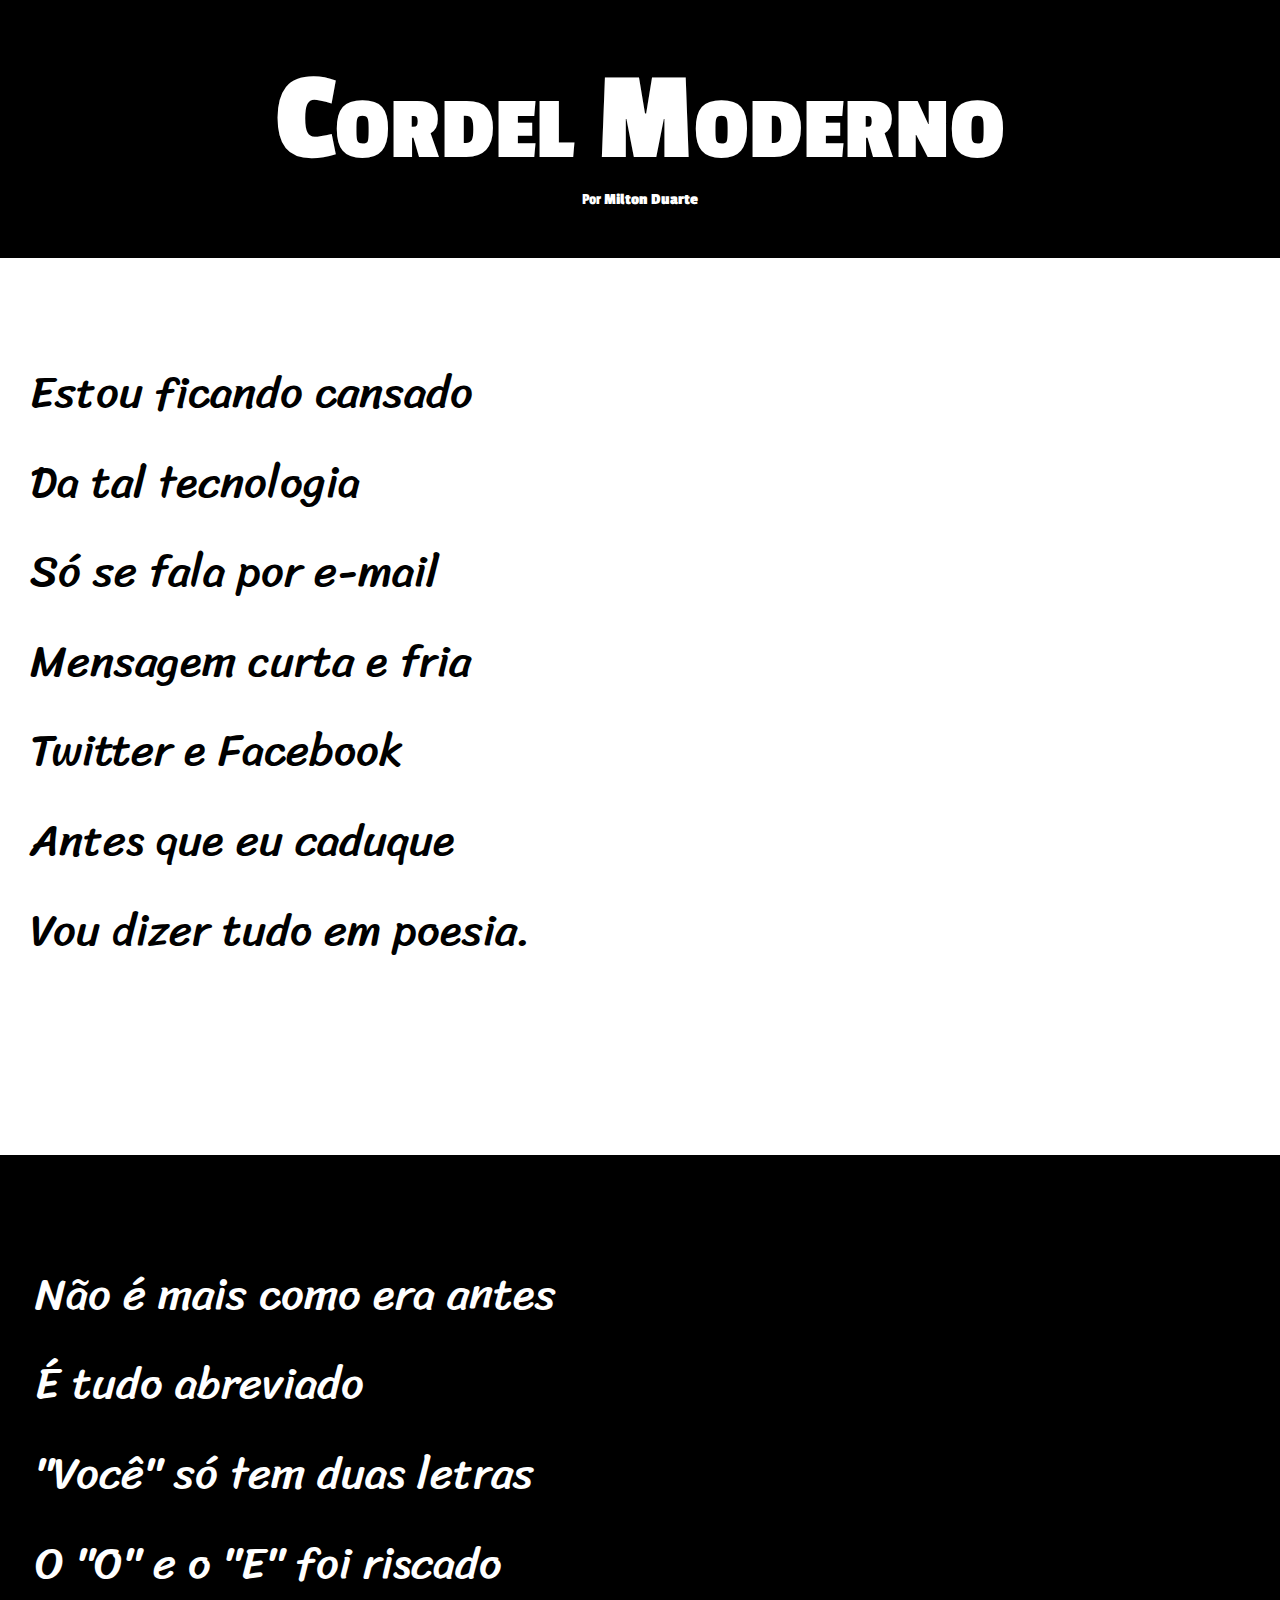
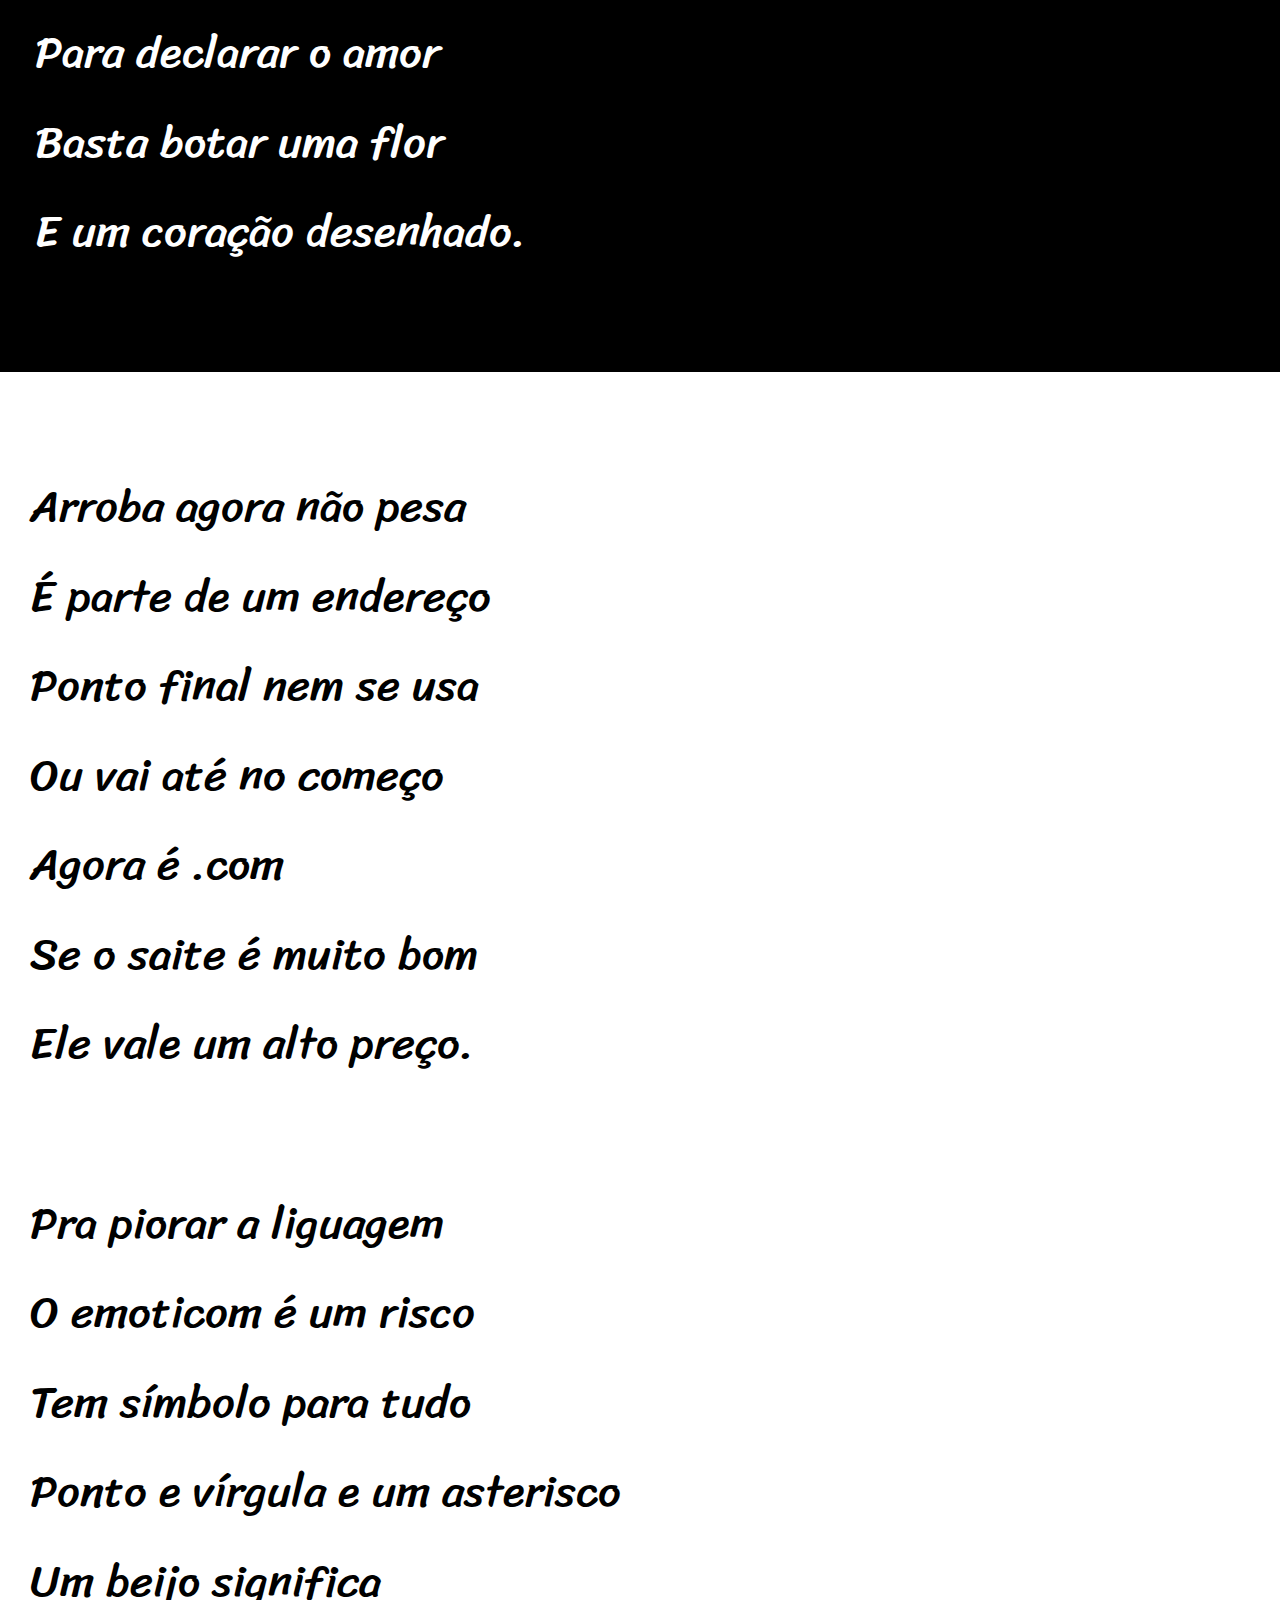
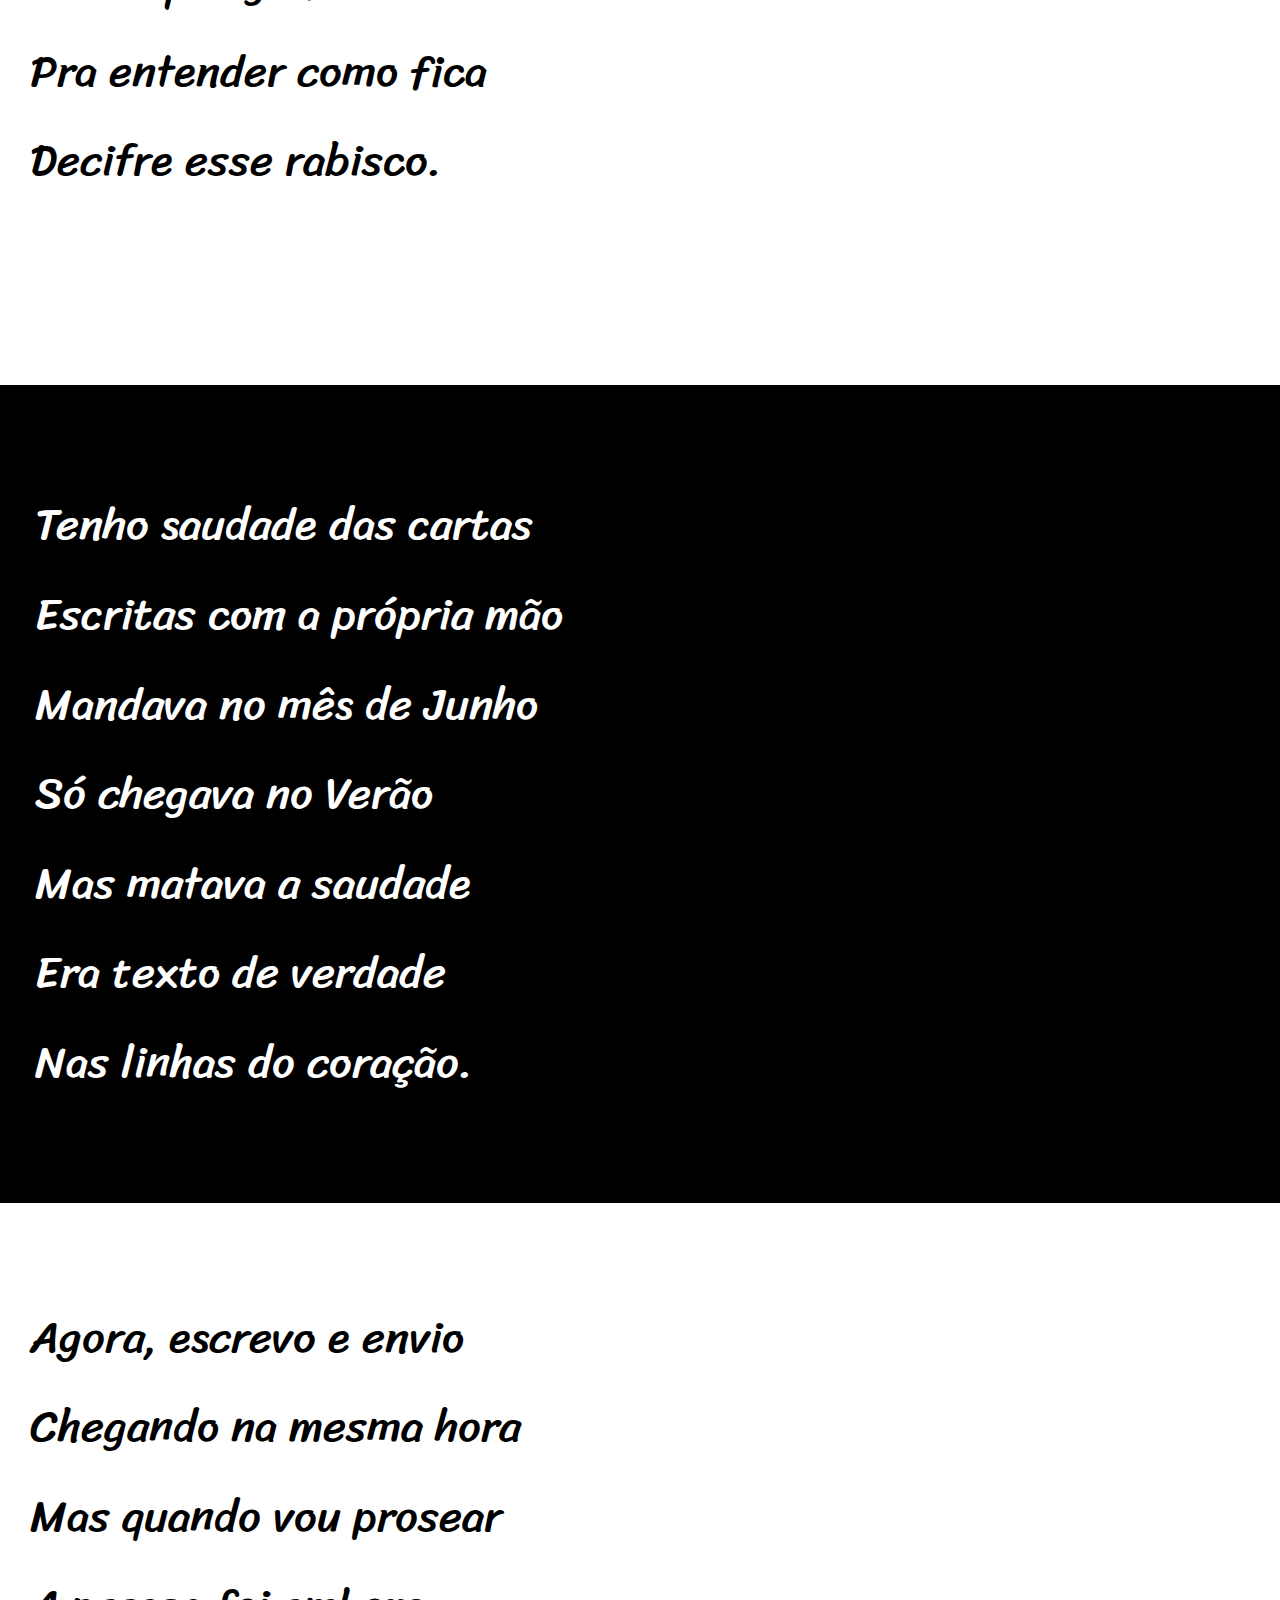
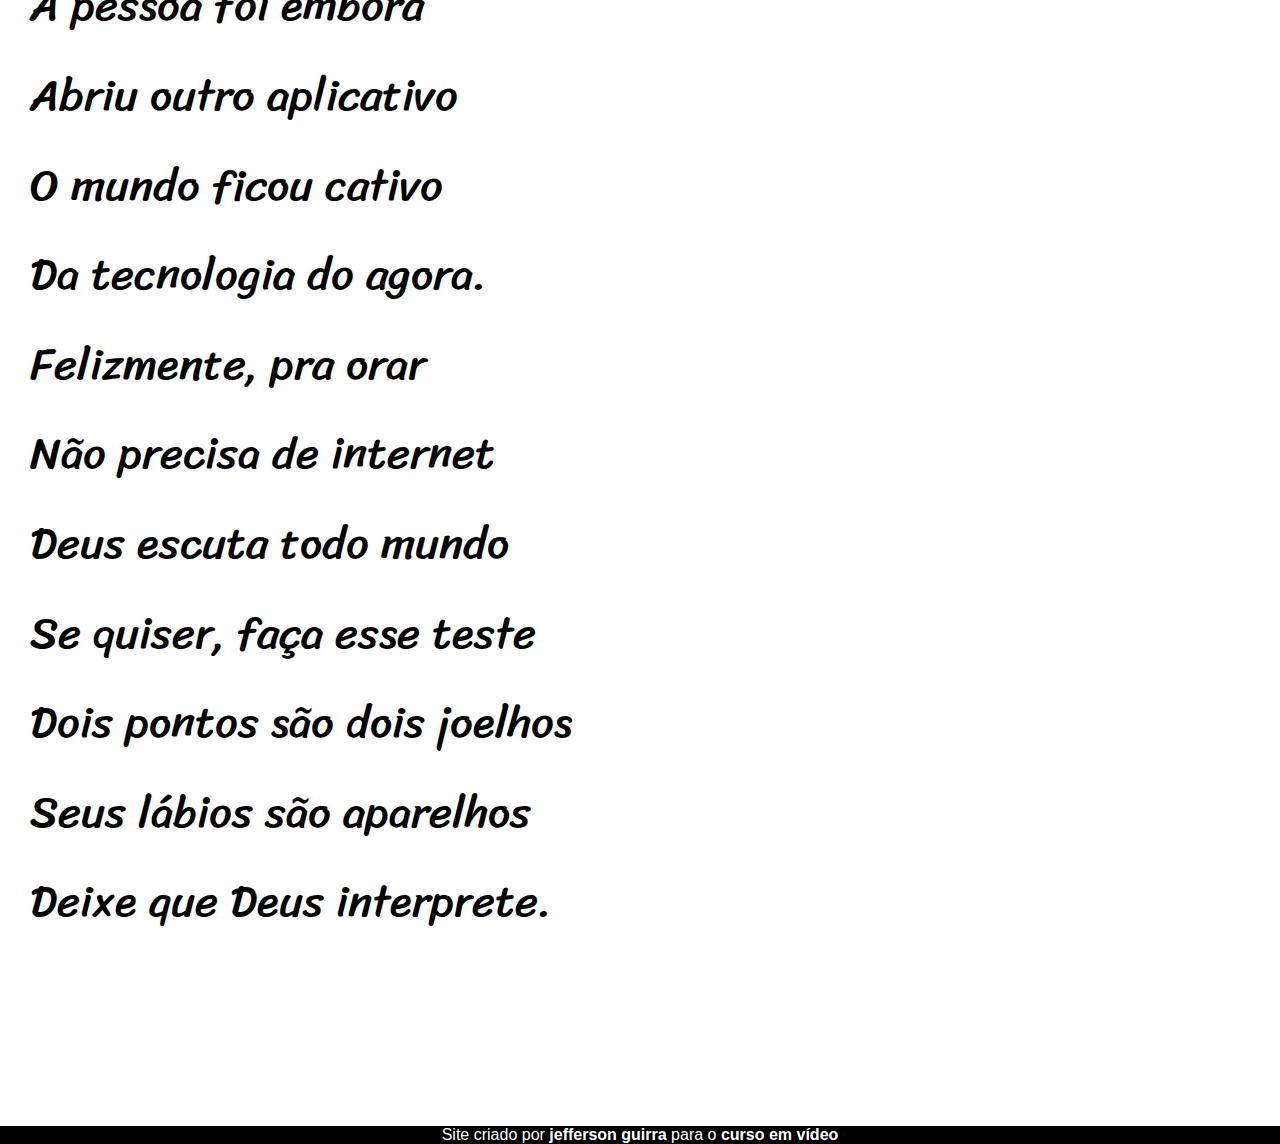
<file: desafio 1/index.html>
<!DOCTYPE html>
<html lang="pt-br">
<head>
    <meta charset="UTF-8">
    <meta http-equiv="X-UA-Compatible" content="IE=edge">
    <meta name="viewport" content="width=device-width, initial-scale=1.0">
    <title>Cordel Moderno</title>
    <link rel="stylesheet" href="estilo/style.css">
</head>
<body>
    <header>
        <h1>Cordel Moderno</h1>
        <p>Por <a href="https://www.recantodasletras.com.br/poesias/3186743" target="_blank">Milton Duarte</a></p>
    </header>


 

    <section class="normal">
        <p>
            Estou ficando cansado <br>
            Da tal tecnologia <br>
            Só se fala por e-mail <br>
            Mensagem curta e fria <br>
            Twitter e Facebook <br>
            Antes que eu caduque <br>
            Vou dizer tudo em poesia. <br>
        </p>
    </section>


    <section class="imagem" id="img01">
        <p>
            Não é mais como era antes <br>
            É tudo abreviado <br>
            "Você" só tem duas letras <br>
            O "O" e o "E" foi riscado <br>
            Para declarar o amor <br>
            Basta botar uma flor <br>
            E um coração desenhado. <br>
        </p>
    </section>
    

    

    <section class="normal">
        <p>
            Arroba agora não pesa<br>
            É parte de um endereço<br>
            Ponto final nem se usa<br>
            Ou vai até no começo<br>
            Agora é .com<br>
            Se o saite é muito bom<br>
            Ele vale um alto preço.<br>
        </p>
        <P>
            Pra piorar a liguagem<br>
            O emoticom é um risco<br>
            Tem símbolo para tudo<br>
            Ponto e vírgula e um asterisco<br>
            Um beijo significa<br>
            Pra entender como fica<br>                
            Decifre esse rabisco.<br>
        </P>
        
    </section>


    <section class="imagem" id="img02">
        <p>
            Tenho saudade das cartas<br>
            Escritas com a própria mão<br>
            Mandava no mês de Junho<br>
            Só chegava no Verão<br>
            Mas matava a saudade<br>
            Era texto de verdade<br>
            Nas linhas do coração.<br>
        </p>
    </section>


    <section class="normal">
        <p>
            Agora, escrevo e envio<br>
            Chegando na mesma hora<br>
            Mas quando vou prosear<br>
            A pessoa foi embora<br>
            Abriu outro aplicativo<br>
            O mundo ficou cativo<br>
            Da tecnologia do agora.<br>
            Felizmente, pra orar<br>
            Não precisa de internet<br>
            Deus escuta todo mundo<br>
            Se quiser, faça esse teste<br>
            Dois pontos são dois joelhos<br>
            Seus lábios são aparelhos<br>
            Deixe que Deus interprete.<br>
        </p>
    </section>
    <footer>
        <p>Site criado por <a href="https://github.com/Jefferson-Guirra" target="_blank">jefferson guirra</a> para o <a href="https://www.cursoemvideo.com" target="_blank">curso em vídeo</a></p>
    </footer>
</body>
</html>
</file>
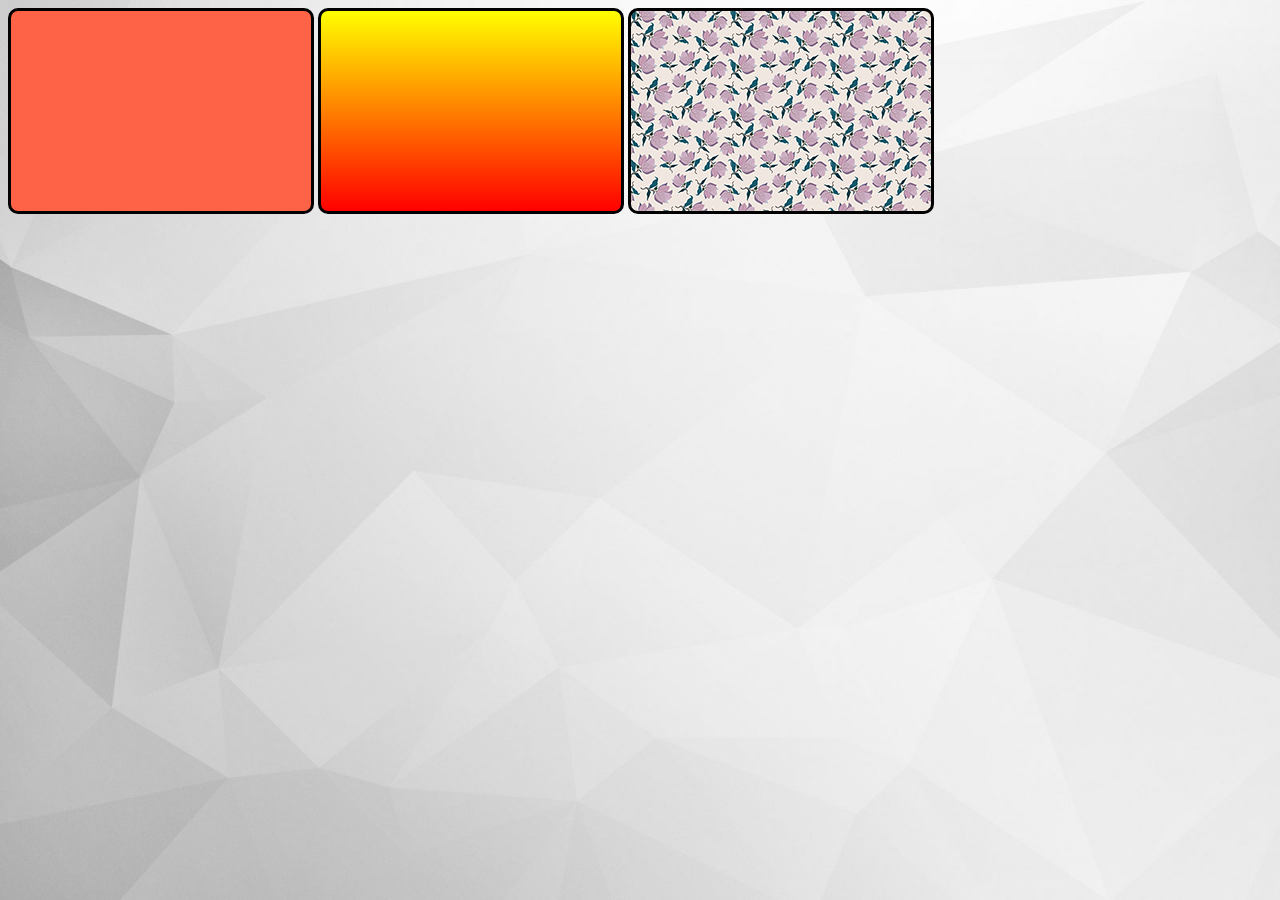
<file: ex001/fundo001.html>
<!DOCTYPE html>
<html lang="pt-br">
<head>
    <meta charset="UTF-8">
    <meta http-equiv="X-UA-Compatible" content="IE=edge">
    <meta name="viewport" content="width=device-width, initial-scale=1.0">
    <title>Teste de imagem de fundo</title>
    <style>
        body{
            background-image:url('imagens/wallpaper004.jpg');
            background-attachment: fixed;
            background-repeat: no-repeat;
            background-size: cover;
            
        }
        div.quadrado{
            border:3px solid black;
            width: 300px;
            height: 200px;
            display: inline-block;
            border-radius: 10px;
            background-color: lightgray;
            
        }
        div#q1{
            background-color: tomato;

        }

        div#q2{
            background-image:linear-gradient(to bottom,yellow,red);

        }

        div#q3{
            background-image: url('imagens/pattern003.png');
            
    


        }
    </style>
</head>
<body>
    <div class="quadrado" id="q1">

    </div>
    
    <div class="quadrado" id="q2">

    </div>
    
    <div class="quadrado" id="q3">

    </div>
     
    
</body>
</html>
</file>
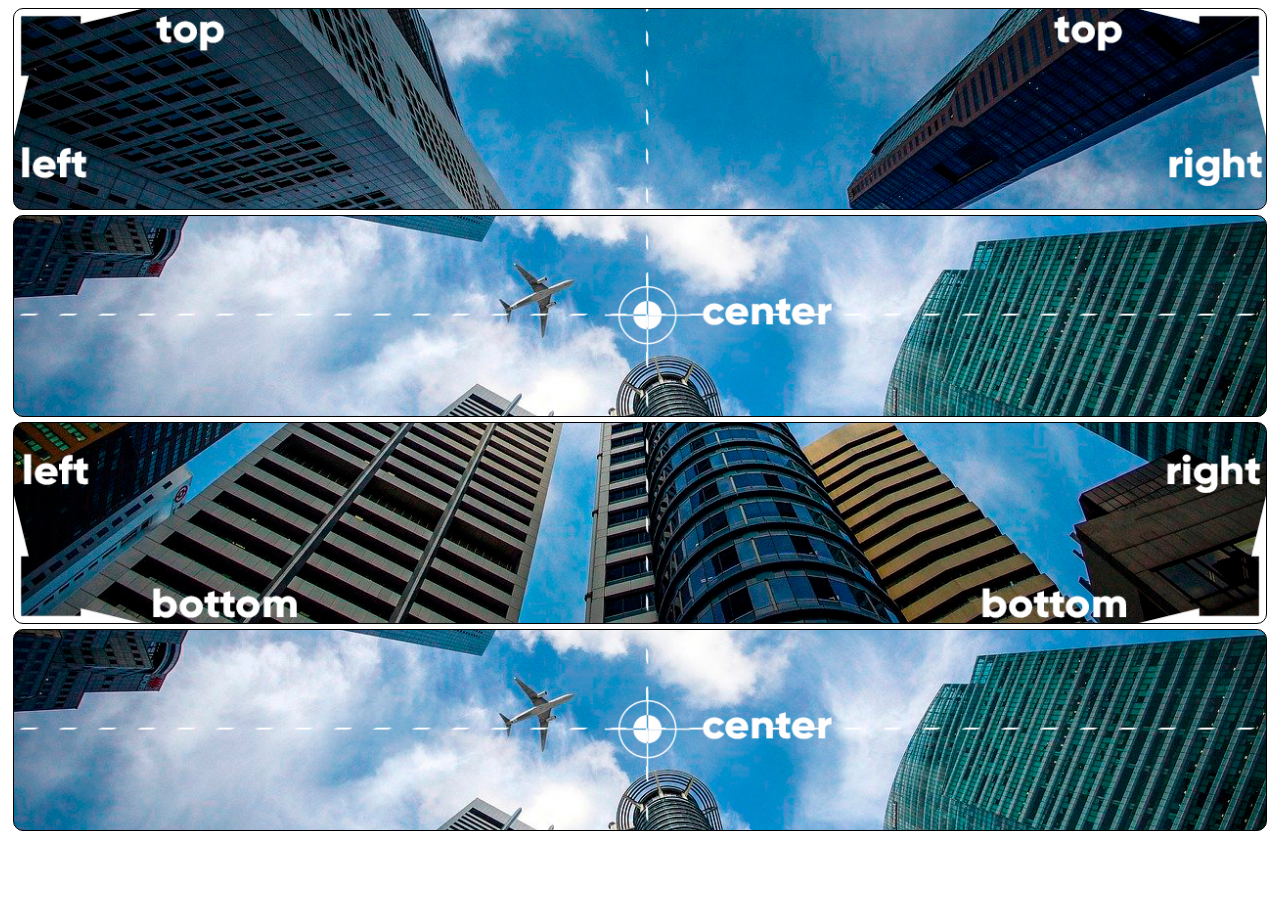
<file: ex001/fundo003.html>
<!DOCTYPE html>
<html lang="pt-br">
<head>
    <meta charset="UTF-8">
    <meta http-equiv="X-UA-Compatible" content="IE=edge">
    <meta name="viewport" content="width=device-width, initial-scale=1.0">
    <title>Posição dos fundos</title>
    <style>
        div.bloco {
            height: 200px;
            border: 1px solid black;
            margin: 5px;
            border-radius: 10px;
            background-image: url('imagens/wallpaper003.jpg');

        }
        div#q1{
            background-position:left top;
            background-repeat: no-repeat;
            background-size: cover;
        }
        div#q2{
            background-position: left center;
            background-repeat: no-repeat;
            background-size: cover;
        }
        div#q3{
            background-position:right bottom;
            background-repeat: no-repeat;
            background-size: cover;
        }
        div#q4{
            background-position: center center;
            background-repeat: no-repeat;
            background-size: cover;
        }
    </style>

</head>
<body>
    <div class="bloco" id="q1">

    </div>
    
    <div class="bloco" id="q2">

    </div>
    
    <div class="bloco" id="q3">

    </div>   
    
    <div class="bloco" id="q4">

    </div>
</body>
</html>
</file>
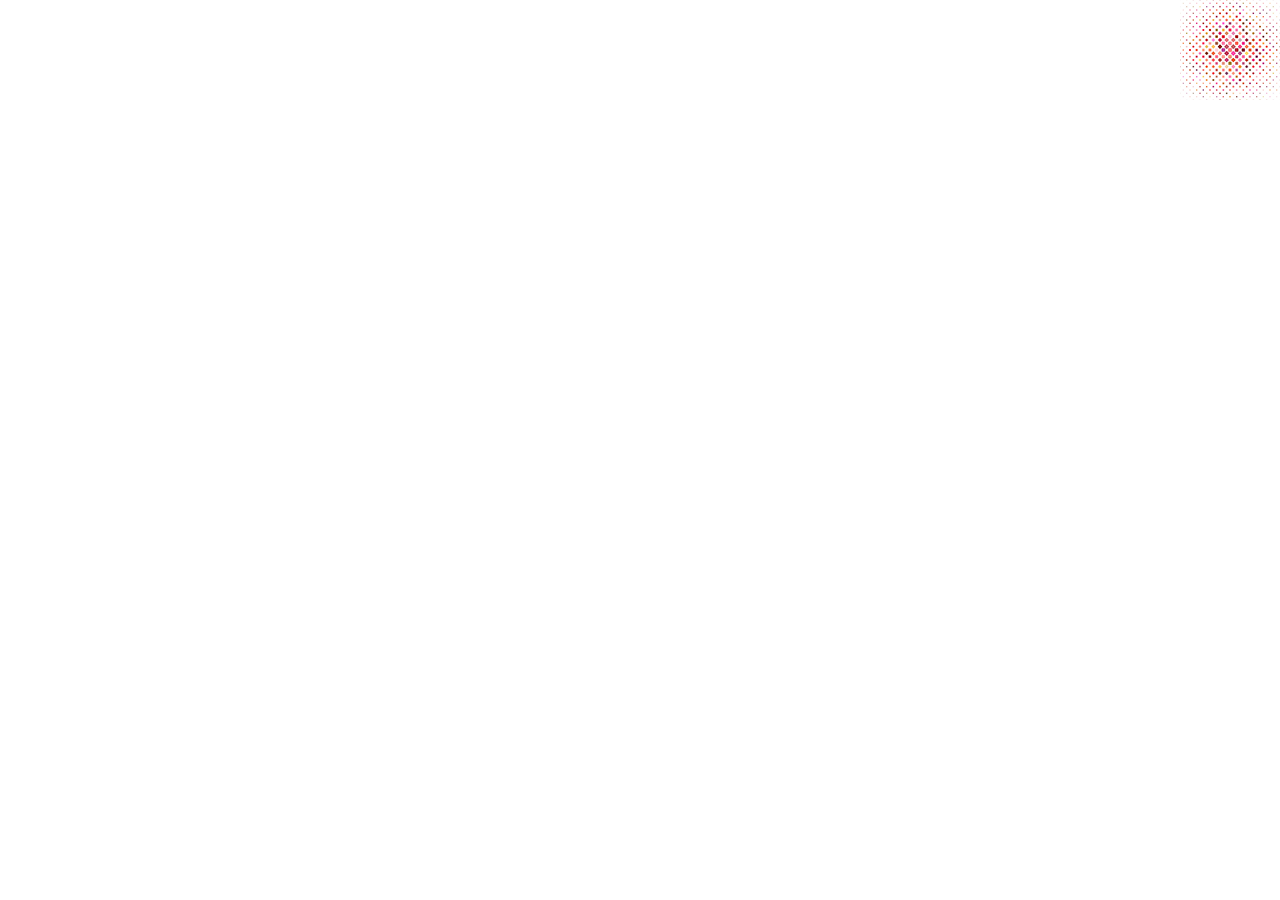
<file: ex001/fundo004.html>
<!DOCTYPE html>
<html lang="pt-br">
<head>
    <meta charset="UTF-8">
    <meta http-equiv="X-UA-Compatible" content="IE=edge">
    <meta name="viewport" content="width=device-width, initial-scale=1.0">
    <title>Posicionamento</title>
</head>
<style>
    body{
        background-image:url('imagens/pattern002.png');
        background-size: 100px;
        background-repeat: no-repeat;
        background-position: right top;
        height: 98vh;
    }
</style>
<body>
    
</body>
</html>
</file>
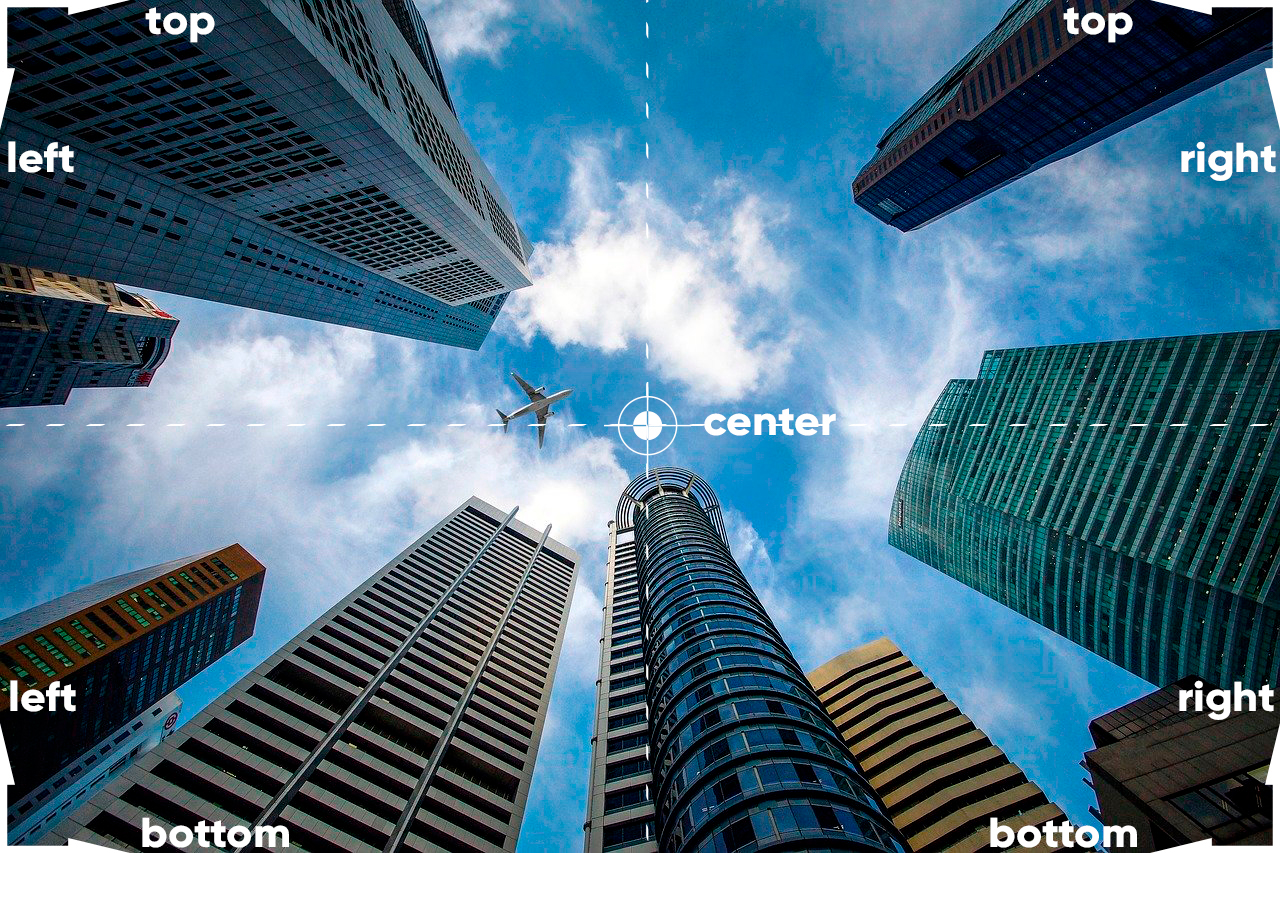
<file: ex001/fundo005.html>
<!DOCTYPE html>
<html lang="pt-br">
<head>
    <meta charset="UTF-8">
    <meta http-equiv="X-UA-Compatible" content="IE=edge">
    <meta name="viewport" content="width=device-width, initial-scale=1.0">
    <title>Posicionamento</title>
</head>
<style>
    body{
        background-image: url('imagens/wallpaper003.jpg');
        background-position: center top;
        background-repeat: no-repeat;
        height: 97vh;
    
        
    }
</style>
<body>

    
</body>
</html>
</file>
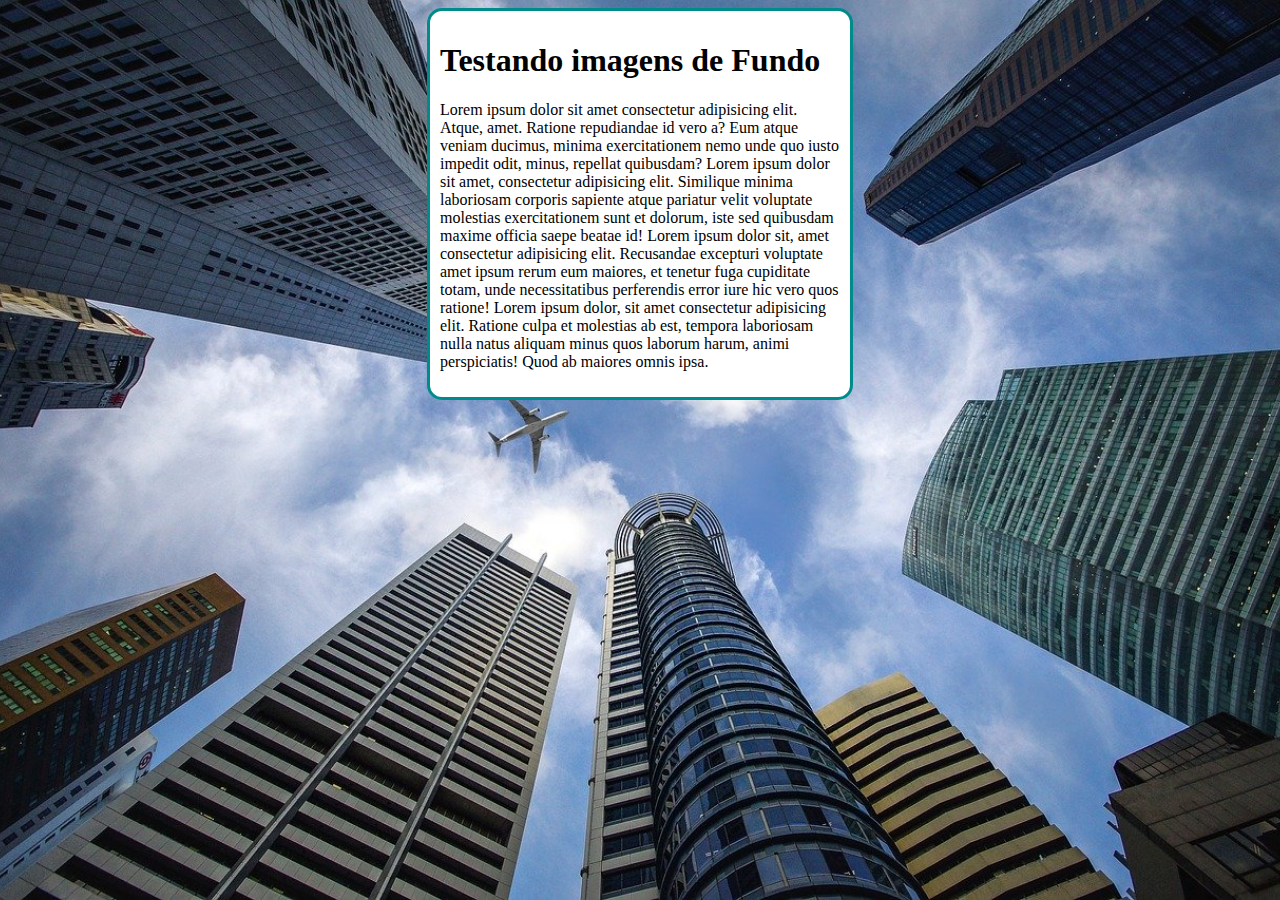
<file: ex001/fundo006.html>
<!DOCTYPE html>
<html lang="pt-br">
<head>
    <meta charset="UTF-8">
    <meta http-equiv="X-UA-Compatible" content="IE=edge">
    <meta name="viewport" content="width=device-width, initial-scale=1.0">
    <title>Fundo Fixo de Tela</title>
</head>
<style>
    body{
        height: 97vh;
        /*
        background-color: black;
        padding: 0px;
        background-image: url('imagens/wallpaper002.jpg');
        background-repeat: no-repeat;
        background-position: center center;
        background-size:cover;
        background-attachment:fixed;
        /*background shorthand 
        color>image>position>repeat>size>attachment
        */
        background: black url('imagens/wallpaper002.jpg') center center no-repeat  fixed ;
        background-size: cover;
    }
    main{
        background-color: white;
        max-width: 400px;
        margin: auto;
        padding: 10px;
        border: 3px solid darkcyan;
        border-radius: 15px;

    }
   
</style>
<body>
    <main>
        <h1>Testando imagens de Fundo</h1>
        <p>Lorem ipsum dolor sit amet consectetur adipisicing elit. Atque, amet. Ratione repudiandae id vero a? Eum atque veniam ducimus, minima exercitationem nemo unde quo iusto impedit odit, minus, repellat quibusdam? Lorem ipsum dolor sit amet, consectetur adipisicing elit. Similique minima laboriosam corporis sapiente atque pariatur velit voluptate molestias exercitationem sunt et dolorum, iste sed quibusdam maxime officia saepe beatae id! Lorem ipsum dolor sit, amet consectetur adipisicing elit. Recusandae excepturi voluptate amet ipsum rerum eum maiores, et tenetur fuga cupiditate totam, unde necessitatibus perferendis error iure hic vero quos ratione! Lorem ipsum dolor, sit amet consectetur adipisicing elit. Ratione culpa et molestias ab est, tempora laboriosam nulla natus aliquam minus quos laborum harum, animi perspiciatis! Quod ab maiores omnis ipsa.</p>
    </main>
</body>
</html>
</file>
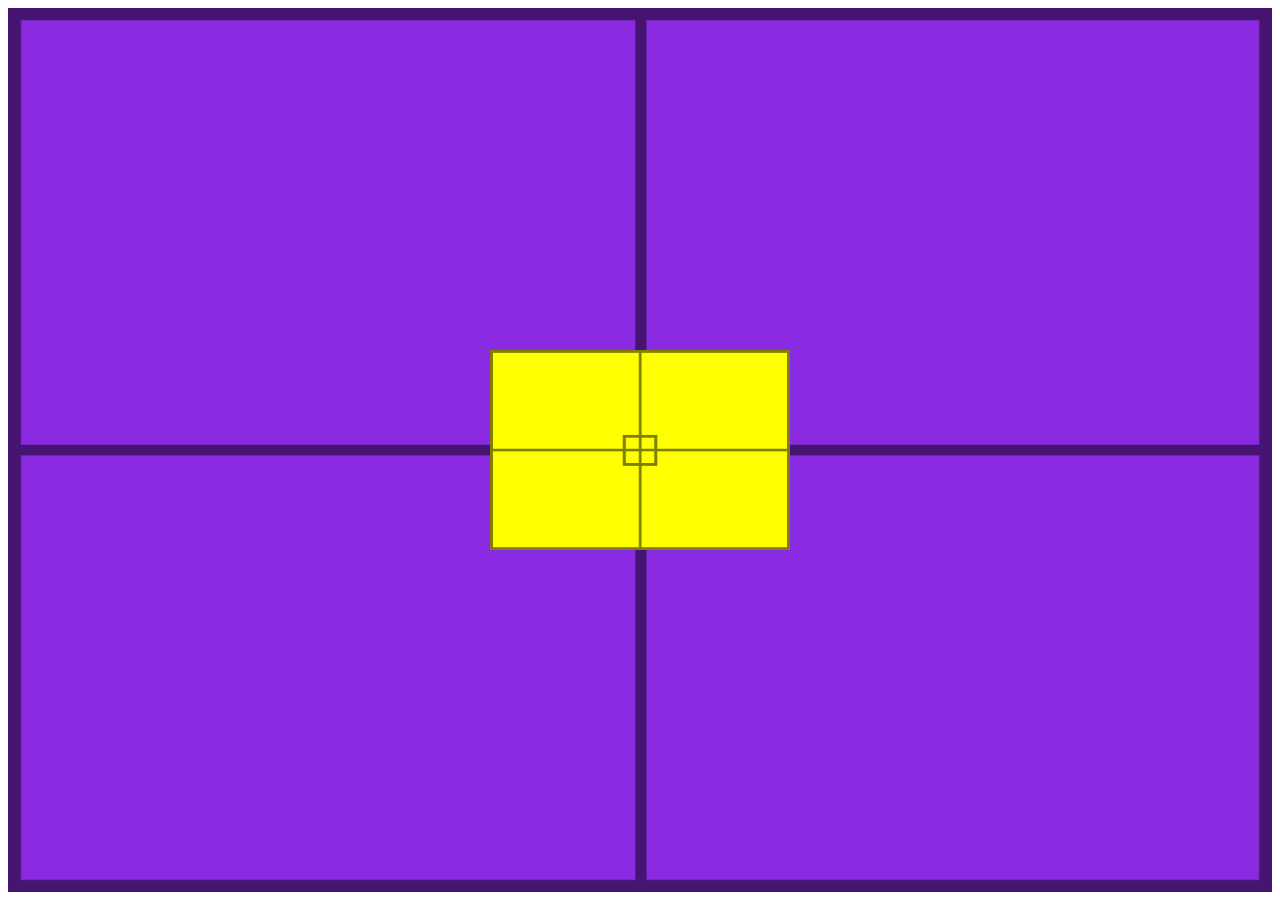
<file: ex001/fundo007.html>
<!DOCTYPE html>
<html lang="ptbr">
<head>
    <meta charset="UTF-8">
    <meta http-equiv="X-UA-Compatible" content="IE=edge">
    <meta name="viewport" content="width=device-width, initial-scale=1.0">
    <title>Document</title>
</head>
<style>
    #container{
        background-color: blueviolet;
        height: 96vh;
        padding: 10px;
        background-image: url(imagens/target001.png);
        background-size: 100% 100%;
    }
    #conteudo{
        background-image: url(imagens/target001.png);
        background-size: 100% 100%;
        position: absolute;
        background-color: yellow;
        height: 200px;
        width: 300px;
        
        left: 50%;
        top: 50%;
        transform: translate(-50%,-50%);
    }
</style>
<body>
    <section id="container">
        <article id="conteudo">

        </article>
    </section>
    
</body>
</html>
</file>
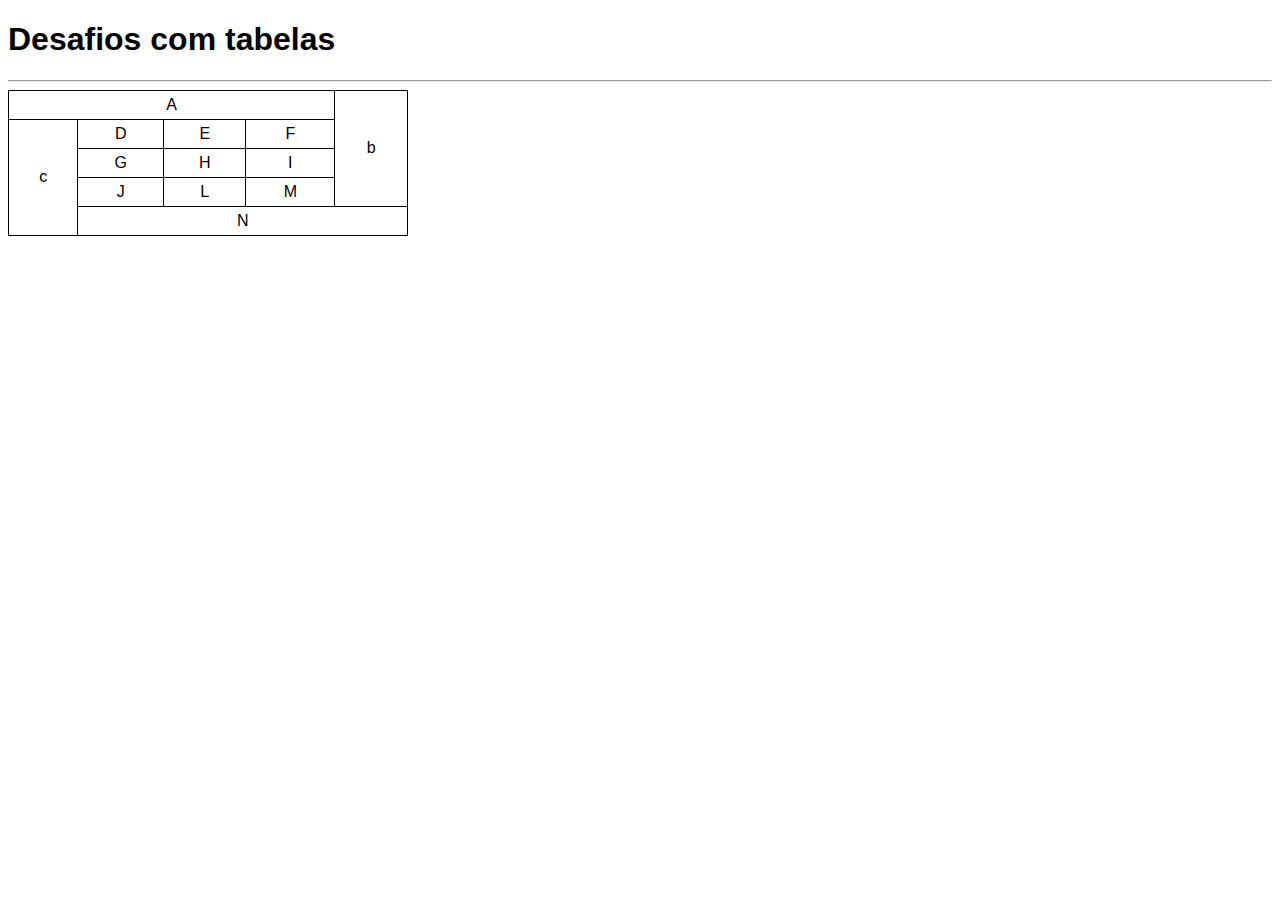
<file: ex002/desafio-tabela2.html>
<!DOCTYPE html>
<html lang="pt-br">
<head>
    <meta charset="UTF-8">
    <meta http-equiv="X-UA-Compatible" content="IE=edge">
    <meta name="viewport" content="width=device-width, initial-scale=1.0">
    <title>tabelas</title>
    <style>
        body{
            font-family: Arial, Helvetica, sans-serif;
        }
        table{
            width: 400px;
            border-collapse: collapse;
        }
        td{
            border: 0.8px solid black;
            padding: 5px;
            text-align: center;

        }
    </style>
</head>
<body>
    <h1>Desafios com tabelas</h1>
    <hr>
    <table>
        <tr>
            <td colspan="4">A</td> <td rowspan="4">b</td>
        </tr>
        <tr>
            <td rowspan="4">c</td> <td>D</td> <td>E</td> <td>F</td>
        </tr>
        <tr>
            <td>G</td> <td>H</td> <td>I</td>
        </tr>
        <tr>
            <td>J</td> <td>L</td> <td>M</td>
            
        </tr>
        <tr>
            <td colspan="4">N</td>
            
        </tr>
    </table>
</body>
</html>
</file>
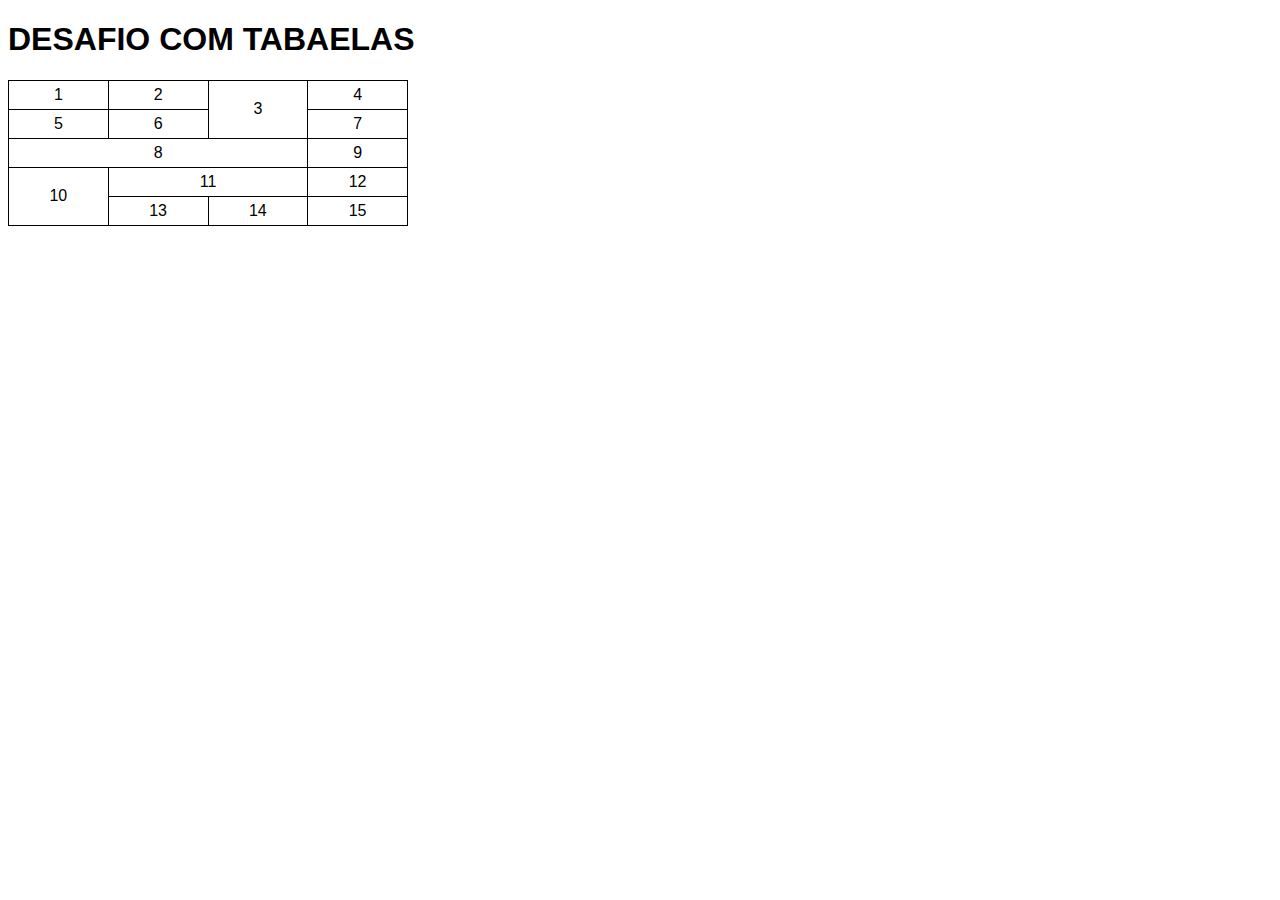
<file: ex002/desafiotabela1.html>
<!DOCTYPE html>
<html lang="pt">
<head>
    <meta charset="UTF-8">
    <meta http-equiv="X-UA-Compatible" content="IE=edge">
    <meta name="viewport" content="width=device-width, initial-scale=1.0">
    <title>Tabelas</title>
    <style>
        body{
            font-family: Arial, Helvetica, sans-serif;

        }
        table{
            width: 400px;
            border-collapse: collapse;
        }
        td{
            border: 0.8px solid black;
            padding: 5px;
            text-align: center;
        }
    </style>
</head>
<body>
    <h1>DESAFIO COM TABAELAS</h1>
    
    <table>
        <tr>
            <td>1</td> <td>2</td> <td rowspan="2">3</td> <td>4</td>
        </tr>
        <tr>
            <td>5</td> <td>6</td>  <td>7</td>
        </tr>
        <tr>
            <td colspan="3">8</td> <td>9</td> 
        </tr>
        <tr>
            <td rowspan="2">10</td> <td colspan="2">11</td> <td>12</td>
        </tr>
        <tr>
            <td>13</td> <td>14</td> <td>15</td>
        </tr>
    </table>
    
    
</body>
</html>
</file>
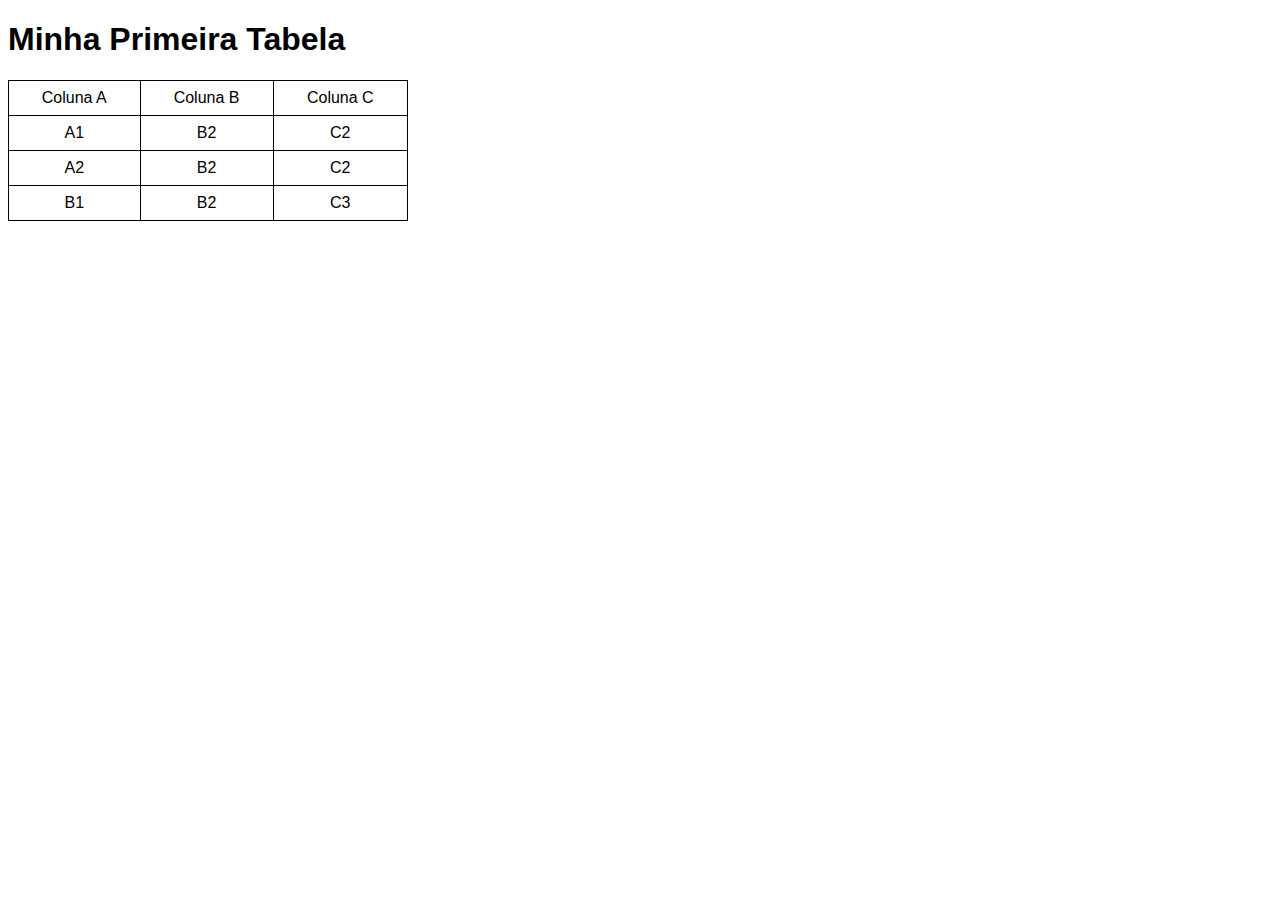
<file: ex002/tabela001.html>
<!DOCTYPE html>
<html lang="pt-br">
<head>
    <meta charset="UTF-8">
    <meta http-equiv="X-UA-Compatible" content="IE=edge">
    <meta name="viewport" content="width=device-width, initial-scale=1.0">
    <title>Tabelas</title>
    <style>
        body{
            font-family: Arial, Helvetica, sans-serif;
        }
        td{
            border:0.8px solid black;
            padding: 8px;
            text-align: center;
            vertical-align: bottom;
        }
        table{
            width: 400px;
            border-collapse: collapse;
        }
    </style>
</head>
<body>
    <h1>Minha Primeira Tabela</h1>
    
    <table>
        
        <tr> <td>Coluna A</td>  <td>Coluna B</td>  <td>Coluna C</td>

        </tr>
        <tr>
            <td>A1</td> <td>B2</td> <td>C2</td>
        </tr>
        
        <tr>
            <td>A2</td>  <td>B2</td>  <td>C2</td>
        </tr>
        
        <tr>
            <td>B1</td>  <td>B2</td>   <td>C3</td>
        </tr>
    
    </table>
    
</body>
</html>
</file>
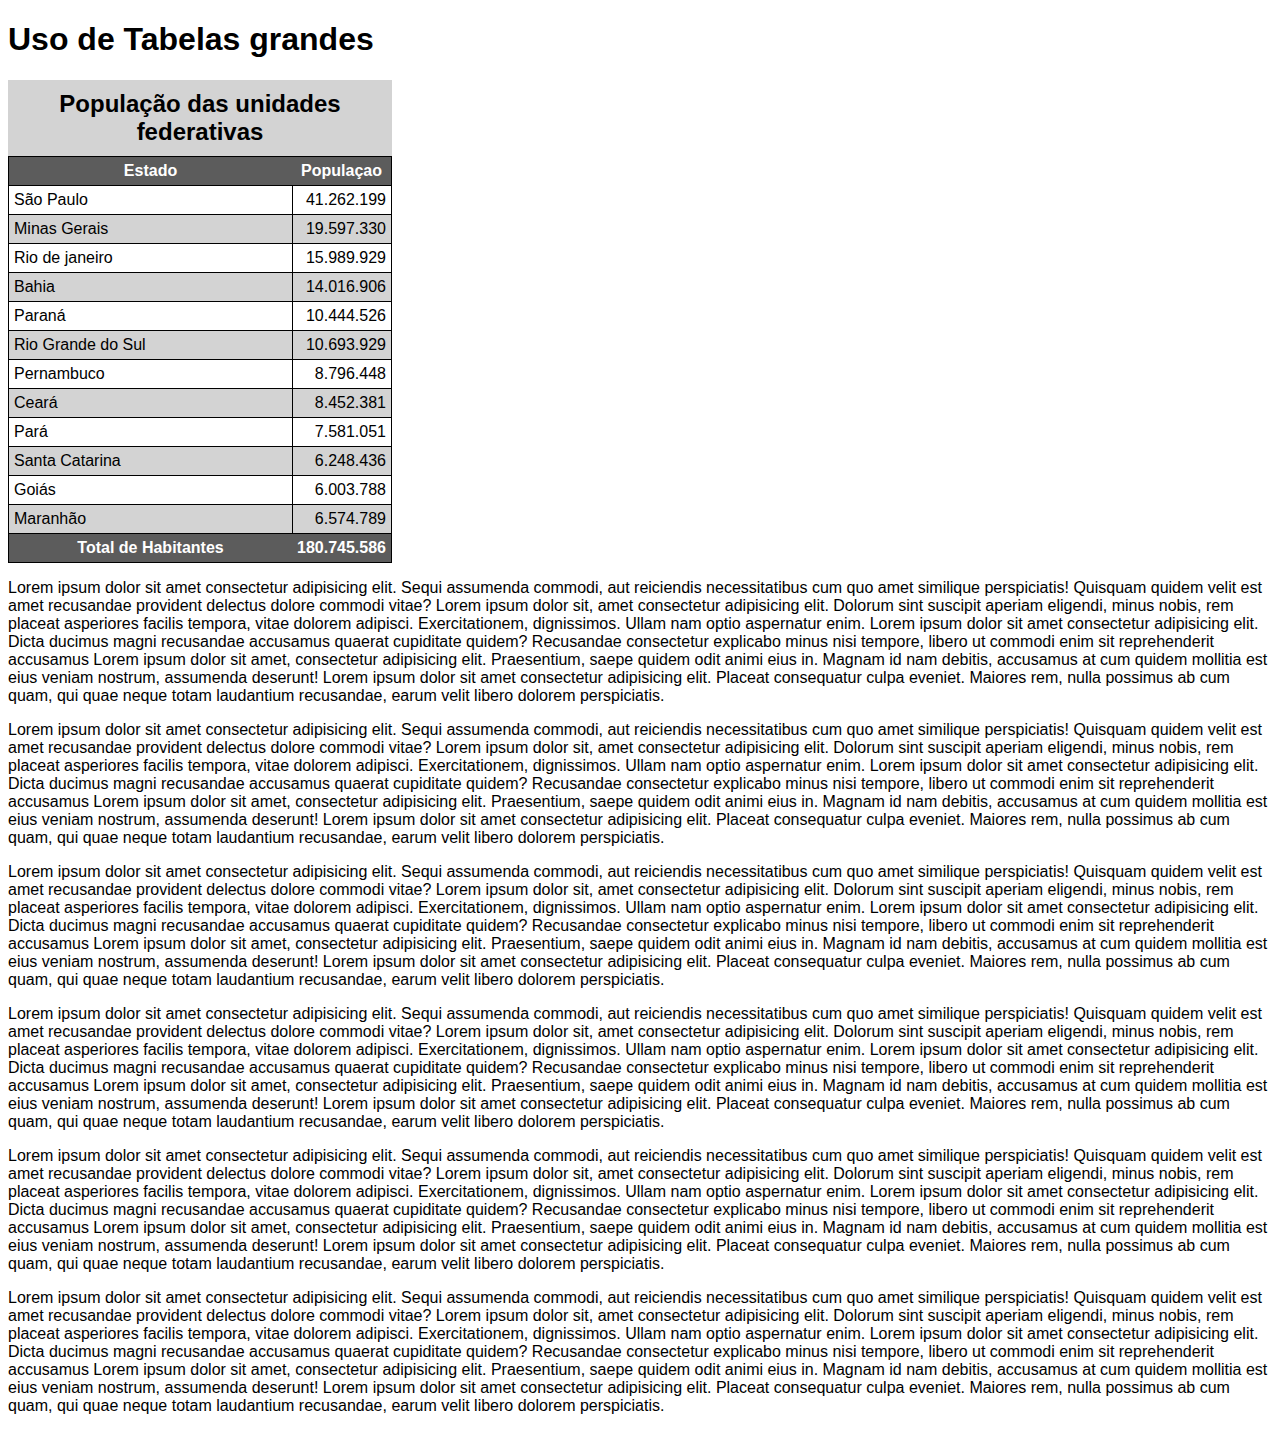
<file: ex002/tabela002.html>
<!DOCTYPE html>
<html lang="pt-br">
<head>
    <meta charset="UTF-8">
    <meta http-equiv="X-UA-Compatible" content="IE=edge">
    <meta name="viewport" content="width=device-width, initial-scale=1.0">
    <title>Tabelas</title>
    <style>
        body{
            font-family: Arial, Helvetica, sans-serif;
        }
        caption{
            font-size: 1.5em;
            padding: 10px;
            font-weight: bold;
            background-color: lightgrey;
        }
        table{
            min-width: 30vw;
            border-collapse: collapse;
            position: relative;
        }
        tbody tr:nth-child(2n){
            background-color:lightgray;
        }
        td{
            border:0.8px solid black; 
            text-align:left;
            padding: 5px;
        }
        thead,tfoot{
            background-color: rgb(92, 92, 92);
            color:white;
            text-align: center;
            border:0.8px solid black;
            
        }
        th{
            text-align: center;
            padding: 5px;
        }
   
        .num{
            text-align: right;
        }
        thead>tr>th{
            position: sticky;
            background-color:rgb(92, 92, 92);
            top: -1px;
        }
        
    </style>
</head>
<body>
    <h1>Uso de Tabelas grandes</h1>
</body>
<table>
    <caption>
        População das unidades federativas
    </caption>
    <thead>
        <th scope="col">Estado</th>
        <th scope="col" style="width: 50px;">Populaçao</th>
    </thead>
    <tbody>
        <tr>
            <td>São Paulo</td>
            <td class="num">41.262.199</td>
        </tr>
        <tr>
            <td>Minas Gerais</td>
            <td class="num">19.597.330</td>
        </tr>
                
        <tr>
            <td>Rio de janeiro</td>
            <td class="num">15.989.929</td>
        </tr>
        <tr>
            <td>Bahia</td>
            <td class="num">14.016.906</td>
        </tr>
        
        <tr>
            <td>Paraná</td>
            <td class="num">10.444.526</td>
        </tr>
        
        <tr>
            <td>Rio Grande do Sul</td>
            <td class="num">10.693.929</td>
        </tr>
        
        <tr>
            <td>Pernambuco</td>
            <td class="num">8.796.448</td>
        </tr>

        <tr>
            <td>Ceará</td>
            <td class="num">8.452.381</td>
        </tr>
        
        <tr>
            <td>Pará</td>
            <td class="num">7.581.051</td>
        </tr>
        
        <tr>
            <td>Santa Catarina</td>
            <td class="num">6.248.436</td>
        </tr>

        <tr>
            <td>Goiás</td>
            <td class="num">6.003.788</td>
        </tr>
        
        <tr>
            <td>Maranhão</td>
            <td class="num">6.574.789</td>
        </tr>

            
        

    </tbody>
    <tfoot>
        <tr>
            <th scope="row">Total de Habitantes</th>
            <th class="num">180.745.586</th>
        </tr>
    </tfoot>
</table>
<p>Lorem ipsum dolor sit amet consectetur adipisicing elit. Sequi assumenda commodi, aut reiciendis necessitatibus cum quo amet similique perspiciatis! Quisquam quidem velit est amet recusandae provident delectus dolore commodi vitae? Lorem ipsum dolor sit, amet consectetur adipisicing elit. Dolorum sint suscipit aperiam eligendi, minus nobis, rem placeat asperiores facilis tempora, vitae dolorem adipisci. Exercitationem, dignissimos. Ullam nam optio aspernatur enim. Lorem ipsum dolor sit amet consectetur adipisicing elit. Dicta ducimus magni recusandae accusamus quaerat cupiditate quidem? Recusandae consectetur explicabo minus nisi tempore, libero ut commodi enim sit reprehenderit accusamus Lorem ipsum dolor sit amet, consectetur adipisicing elit. Praesentium, saepe quidem odit animi eius in. Magnam id nam debitis, accusamus at cum quidem mollitia est eius veniam nostrum, assumenda deserunt! Lorem ipsum dolor sit amet consectetur adipisicing elit. Placeat consequatur culpa eveniet. Maiores rem, nulla possimus ab cum quam, qui quae neque totam laudantium recusandae, earum velit libero dolorem perspiciatis.</p>
<p>Lorem ipsum dolor sit amet consectetur adipisicing elit. Sequi assumenda commodi, aut reiciendis necessitatibus cum quo amet similique perspiciatis! Quisquam quidem velit est amet recusandae provident delectus dolore commodi vitae? Lorem ipsum dolor sit, amet consectetur adipisicing elit. Dolorum sint suscipit aperiam eligendi, minus nobis, rem placeat asperiores facilis tempora, vitae dolorem adipisci. Exercitationem, dignissimos. Ullam nam optio aspernatur enim. Lorem ipsum dolor sit amet consectetur adipisicing elit. Dicta ducimus magni recusandae accusamus quaerat cupiditate quidem? Recusandae consectetur explicabo minus nisi tempore, libero ut commodi enim sit reprehenderit accusamus Lorem ipsum dolor sit amet, consectetur adipisicing elit. Praesentium, saepe quidem odit animi eius in. Magnam id nam debitis, accusamus at cum quidem mollitia est eius veniam nostrum, assumenda deserunt! Lorem ipsum dolor sit amet consectetur adipisicing elit. Placeat consequatur culpa eveniet. Maiores rem, nulla possimus ab cum quam, qui quae neque totam laudantium recusandae, earum velit libero dolorem perspiciatis.</p>
<p>Lorem ipsum dolor sit amet consectetur adipisicing elit. Sequi assumenda commodi, aut reiciendis necessitatibus cum quo amet similique perspiciatis! Quisquam quidem velit est amet recusandae provident delectus dolore commodi vitae? Lorem ipsum dolor sit, amet consectetur adipisicing elit. Dolorum sint suscipit aperiam eligendi, minus nobis, rem placeat asperiores facilis tempora, vitae dolorem adipisci. Exercitationem, dignissimos. Ullam nam optio aspernatur enim. Lorem ipsum dolor sit amet consectetur adipisicing elit. Dicta ducimus magni recusandae accusamus quaerat cupiditate quidem? Recusandae consectetur explicabo minus nisi tempore, libero ut commodi enim sit reprehenderit accusamus Lorem ipsum dolor sit amet, consectetur adipisicing elit. Praesentium, saepe quidem odit animi eius in. Magnam id nam debitis, accusamus at cum quidem mollitia est eius veniam nostrum, assumenda deserunt! Lorem ipsum dolor sit amet consectetur adipisicing elit. Placeat consequatur culpa eveniet. Maiores rem, nulla possimus ab cum quam, qui quae neque totam laudantium recusandae, earum velit libero dolorem perspiciatis.</p>
<p>Lorem ipsum dolor sit amet consectetur adipisicing elit. Sequi assumenda commodi, aut reiciendis necessitatibus cum quo amet similique perspiciatis! Quisquam quidem velit est amet recusandae provident delectus dolore commodi vitae? Lorem ipsum dolor sit, amet consectetur adipisicing elit. Dolorum sint suscipit aperiam eligendi, minus nobis, rem placeat asperiores facilis tempora, vitae dolorem adipisci. Exercitationem, dignissimos. Ullam nam optio aspernatur enim. Lorem ipsum dolor sit amet consectetur adipisicing elit. Dicta ducimus magni recusandae accusamus quaerat cupiditate quidem? Recusandae consectetur explicabo minus nisi tempore, libero ut commodi enim sit reprehenderit accusamus Lorem ipsum dolor sit amet, consectetur adipisicing elit. Praesentium, saepe quidem odit animi eius in. Magnam id nam debitis, accusamus at cum quidem mollitia est eius veniam nostrum, assumenda deserunt! Lorem ipsum dolor sit amet consectetur adipisicing elit. Placeat consequatur culpa eveniet. Maiores rem, nulla possimus ab cum quam, qui quae neque totam laudantium recusandae, earum velit libero dolorem perspiciatis.</p>
<p>Lorem ipsum dolor sit amet consectetur adipisicing elit. Sequi assumenda commodi, aut reiciendis necessitatibus cum quo amet similique perspiciatis! Quisquam quidem velit est amet recusandae provident delectus dolore commodi vitae? Lorem ipsum dolor sit, amet consectetur adipisicing elit. Dolorum sint suscipit aperiam eligendi, minus nobis, rem placeat asperiores facilis tempora, vitae dolorem adipisci. Exercitationem, dignissimos. Ullam nam optio aspernatur enim. Lorem ipsum dolor sit amet consectetur adipisicing elit. Dicta ducimus magni recusandae accusamus quaerat cupiditate quidem? Recusandae consectetur explicabo minus nisi tempore, libero ut commodi enim sit reprehenderit accusamus Lorem ipsum dolor sit amet, consectetur adipisicing elit. Praesentium, saepe quidem odit animi eius in. Magnam id nam debitis, accusamus at cum quidem mollitia est eius veniam nostrum, assumenda deserunt! Lorem ipsum dolor sit amet consectetur adipisicing elit. Placeat consequatur culpa eveniet. Maiores rem, nulla possimus ab cum quam, qui quae neque totam laudantium recusandae, earum velit libero dolorem perspiciatis.</p>
<p>Lorem ipsum dolor sit amet consectetur adipisicing elit. Sequi assumenda commodi, aut reiciendis necessitatibus cum quo amet similique perspiciatis! Quisquam quidem velit est amet recusandae provident delectus dolore commodi vitae? Lorem ipsum dolor sit, amet consectetur adipisicing elit. Dolorum sint suscipit aperiam eligendi, minus nobis, rem placeat asperiores facilis tempora, vitae dolorem adipisci. Exercitationem, dignissimos. Ullam nam optio aspernatur enim. Lorem ipsum dolor sit amet consectetur adipisicing elit. Dicta ducimus magni recusandae accusamus quaerat cupiditate quidem? Recusandae consectetur explicabo minus nisi tempore, libero ut commodi enim sit reprehenderit accusamus Lorem ipsum dolor sit amet, consectetur adipisicing elit. Praesentium, saepe quidem odit animi eius in. Magnam id nam debitis, accusamus at cum quidem mollitia est eius veniam nostrum, assumenda deserunt! Lorem ipsum dolor sit amet consectetur adipisicing elit. Placeat consequatur culpa eveniet. Maiores rem, nulla possimus ab cum quam, qui quae neque totam laudantium recusandae, earum velit libero dolorem perspiciatis.</p>

</html>
</file>
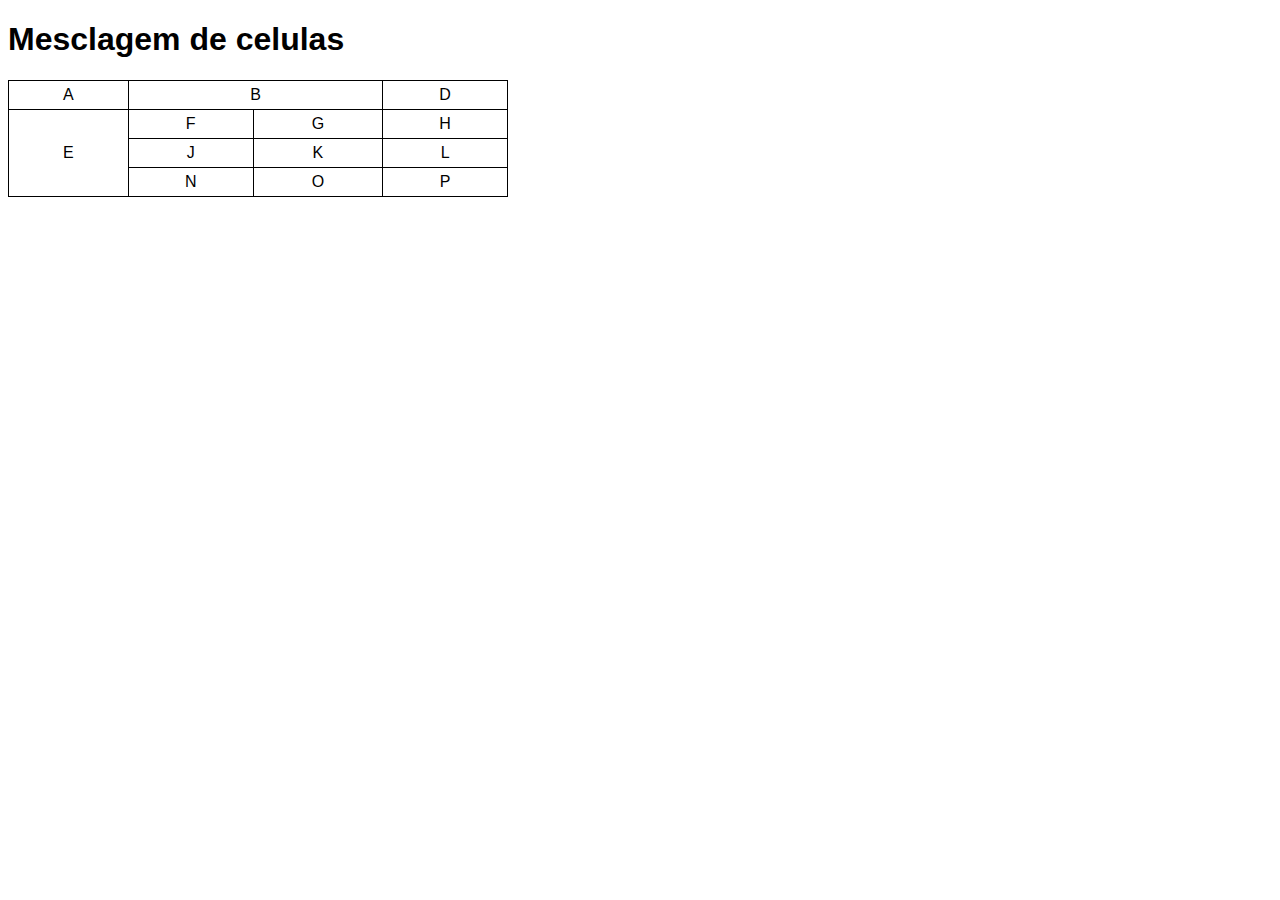
<file: ex002/tabela003.html>
<!DOCTYPE html>
<html lang="pt-br">
<head>
    <meta charset="UTF-8">
    <meta http-equiv="X-UA-Compatible" content="IE=edge">
    <meta name="viewport" content="width=device-width, initial-scale=1.0">
    <title>Tabelas</title>
    <style>
        body{
            font-family: Arial, Helvetica, sans-serif
        }
        table{
            border-collapse:collapse;
            width: 500px;

        }
        td{
            border:0.8px solid black;
            padding: 5px;
            text-align: center;
            
        }
        
    </style>
</head>

<body>
    <h1>Mesclagem de celulas</h1>
</body>
    <table>
        <tr>
            <td>A</td>
            <td colspan="2">B</td>
        
            <td>D</td>
        </tr>
        <tr>
            <td rowspan="3">E</td>
            <td>F</td>
            <td>G</td>
            <td>H</td>
        </tr>
        <tr>
            
            <td>J</td>
            <td>K</td>
            <td>L</td>
        </tr>
        <tr>

            <td>N</td>
            <td>O</td>
            <td>P</td>
        </tr>
    </table>
</html>
</file>
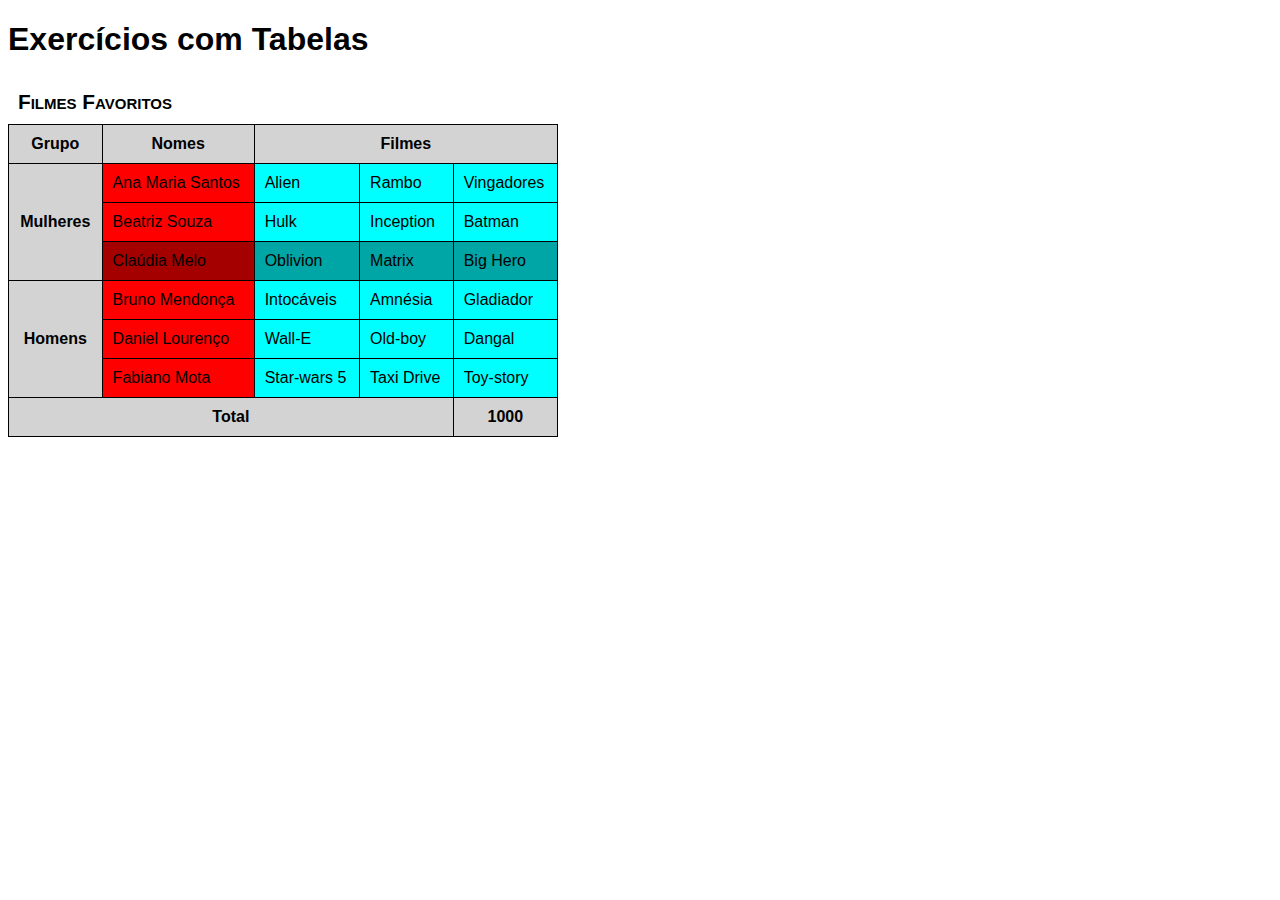
<file: ex002/tabela004.html>
<!DOCTYPE html>
<html lang="pt-Br">
<head>
    <meta charset="UTF-8">
    <meta http-equiv="X-UA-Compatible" content="IE=edge">
    <meta name="viewport" content="width=device-width, initial-scale=1.0">
    <title>Tabelas</title>
    <style>
        body{
            font-family: Arial, Helvetica, sans-serif;
        }
        table{
            border-collapse: collapse;
            width: 550px;
        }
        tbody tr:nth-child(3){
            background-color: rgba(0, 0, 0, 0.354);
        }
        td,th{
            border:0.8px solid black;
            padding: 10px;
        }
        th{
            background-color: lightgray;
        }
        caption{
            font-size: 1.3em;
            padding: 10px;
            text-align:left ;
            font-weight: bold;
            font-variant: small-caps;
        }
        col.filmes{
            background-color:aqua;
        }
        col.nomes{
            background-color: red;
        }
        .container{
            overflow-x: auto;
        }

    </style>
</head>
<body>
    <h1>Exercícios com Tabelas</h1>
    <div class="container">
        <table>
            <colgroup>
                <col class="grupo">
                <col class="nomes">
                <col class="filmes" span="3">
            </colgroup>

            
            <caption>
                Filmes Favoritos
            </caption>
            <thead>
                <tr>
                    <th scope="col">Grupo</th> <th scope="col">Nomes</th> <th colspan="3" scope="colgroup">Filmes</th>
                </tr>
        
            </thead>
            <tbody>
        
                <tr>
                    <th rowspan="3" scope="rowgroup">Mulheres</th> <td>Ana Maria Santos</td> <td>Alien</td> <td>Rambo</td> <td>Vingadores</td>
                </tr>
        
                <tr>
                    <td>Beatriz Souza </td> <td>Hulk</td> <td>Inception</td> <td>Batman</td>
                </tr>
                <tr>
                    <td>Claúdia Melo</td> <td>Oblivion</td> <td>Matrix</td> <td>Big Hero</td>
                </tr>
                <tr>
                    <th rowspan="3" scope="rowgroup">Homens</th> <td>Bruno Mendonça</td> <td>Intocáveis</td> <td>Amnésia</td> <td>Gladiador</td>
                </tr>
                <tr>
                    <td>Daniel Lourenço</td> <td>Wall-E</td> <td>Old-boy</td> <td>Dangal</td>
                </tr>
                <tr>
                    <td>Fabiano Mota</td> <td>Star-wars 5</td> <td>Taxi Drive</td> <td>Toy-story</td>
                </tr>
                <tfoot>
                    <tr>
                        <th colspan="4" scope="row">Total</th> <th>1000</th>
                    </tr>
                </tfoot>
            </tbody>
        </table>
    </div>
    
</body>
</html>
</file>
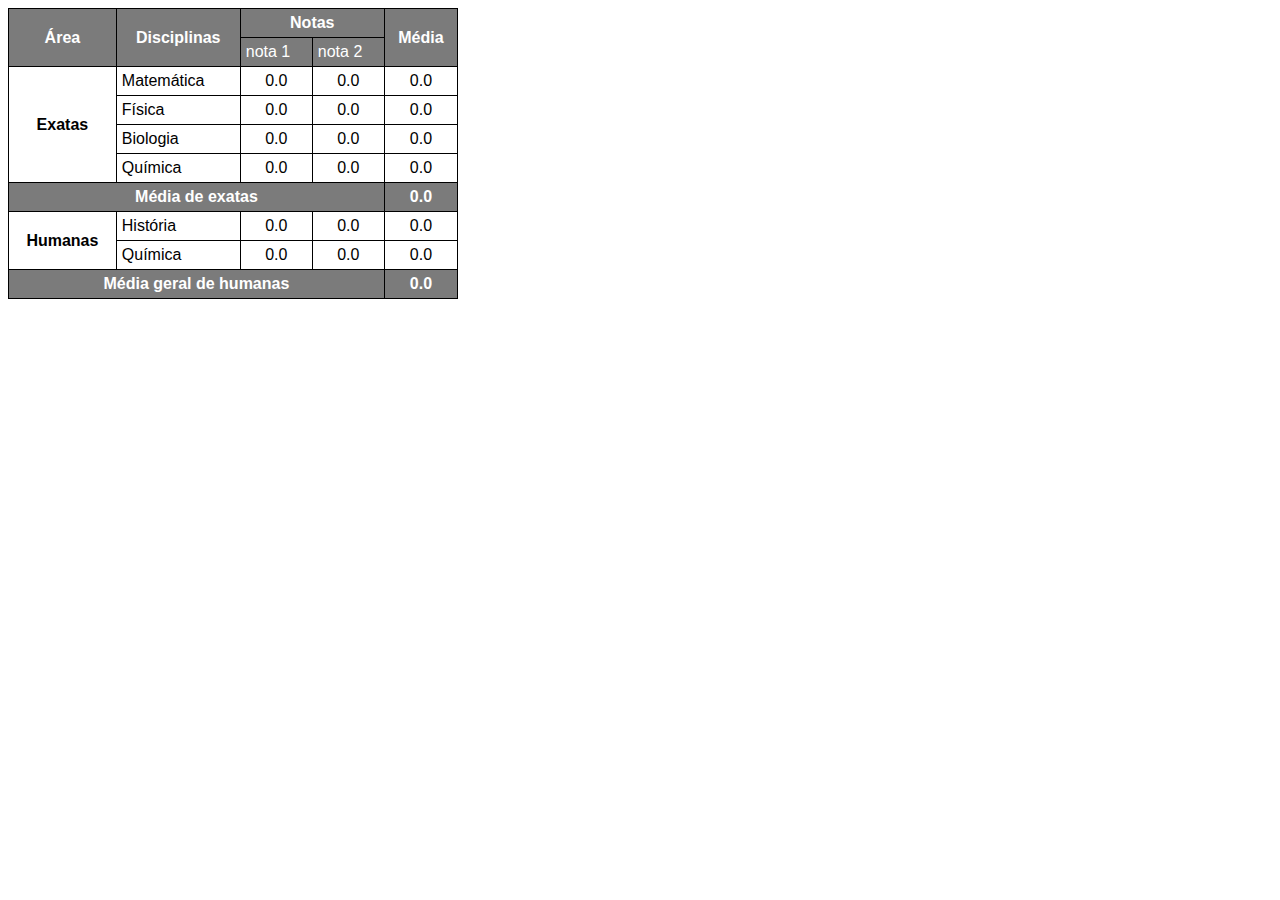
<file: ex002/tabela005.html>
<!DOCTYPE html>
<html lang="pt-Br">
<head>
    <meta charset="UTF-8">
    <meta http-equiv="X-UA-Compatible" content="IE=edge">
    <meta name="viewport" content="width=device-width, initial-scale=1.0">
    <title>Tabelas</title>
    <style>
        body{
            font-family: Arial, Helvetica, sans-serif;
        }
        table{
            border-collapse: collapse;
            width: 450px;
        }
        td{
            border: 0.8px solid black;
            padding: 5px;
            text-align: left;
        }
        td.num{
            text-align: center;
        }
        th{
            background-color: rgba(0, 0, 0, 0.518);
            color:white;
            border: 0.8px solid black;
            padding: 5px;
            text-align: center;
        }
        thead td{
            background-color: rgba(0, 0, 0, 0.518);
            color: white;
        }
        tbody th{
            color: black;
            background: white;
        }
        th.geral{
            background-color:rgba(0, 0, 0, 0.518);
            color:white;
        }
    </style>
</head>
<body>
    <table>
        <thead>
            <tr>
                <th rowspan="2" scope="col">Área</th> <th rowspan="2" scope="col">Disciplinas</th>  <th colspan="2" scope="colgroup"> Notas</th> <th rowspan="2" scope="col">Média</th>
                
            </tr>
                  <tr>
                      <td>nota 1</td> <td>nota 2</td>
                  </tr>
            
            
        </thead>
        <tbody>
            
                <th rowspan="4" scope="rowgroup">Exatas</th> <td>Matemática</td> <td class="num">0.0</td> <td class="num">0.0</td> <td class="num">0.0</td>
            
            <tr>
                <td>Física</td> <td class="num">0.0</td> <td class="num">0.0</td> <td class="num">0.0</td>
            </tr>
            <tr>
                <td>Biologia</td> <td class="num">0.0</td> <td class="num">0.0</td> <td class="num">0.0</td>
            </tr>
            <tr>
                <td>Química</td> <td class="num">0.0</td> <td class="num">0.0</td> <td class="num">0.0</td>
            </tr>
            <tr >
                <th class="geral" colspan="4" scope="row">Média de exatas</th>  <th class="geral">0.0</th>
            </tr>
            <tr>
                <th rowspan="2" scope="rowgroup">Humanas</th> <td>História</td> <td class="num">0.0</td> <td class="num">0.0</td> <td class="num">0.0</td>
            </tr>
            <tr>
                <td>Química</td> <td class="num">0.0</td> <td class="num">0.0</td> <td class="num">0.0</td>
                
            </tr>
            <tr class="geral">
                <th class="geral" colspan="4" scope="row">Média geral de humanas</th> <th class="geral">0.0</th>
            </tr>
        </tbody>
    </table>
    
</body>
</html>
</file>
<file: desafio 1/estilo/style.css>
@charset "UTF-8";
@import url('https://fonts.googleapis.com/css2?family=Passion+One&display=swap');
@import url('https://fonts.googleapis.com/css2?family=Sriracha&display=swap');

:root{
    --fonte-header:'Passion One', cursive;
    --font-poema:'Sriracha', cursive;
    --font-padrão: Verdana, Geneva, Tahoma, sans-serif;
}
*{
    margin:0px;
    padding: 0px;
}
html,body{
    background-color: darkgrey;
    min-height: 100vh;
    font-family: var(--font-padrão);
   
}
header{
    background-color: black;
    color: white;
    text-align: center;
    font-family: var(--fonte-header);
    
}
header h1{
    padding-top: 50px;
    font-variant: small-caps;
    font-size: 10vw;
}
header p{
    padding-bottom: 50px;
}
a{
    text-decoration: none;
    color: white;
    font-weight: bolder;

}
a:hover{
    text-decoration: underline;
}
section{
    padding-top: 10vh;
    padding-bottom: 10vh;
    padding-left: 30px;
    line-height: 2em;
    font-family: var(--font-poema);
    font-size: 3.5vw;
}
section>p{
    padding-bottom: 2em;
}
section.normal{
    background-color: white;
    color:black;
}
section.imagem{
    background-color: black;
    color: white;
    box-shadow: inset 6px 6px 13px 0px rgba(0, 0, 0, 0.658);
    background-position: right center;
    background-attachment: fixed;
    background-size: cover;
    
}
section.imagem>p{
    background-color: rgba(0, 0, 0, 0.381);
    color:white;
    display: inline-block;
    padding: 5px;
    text-shadow:px px 3px rgba(0, 0, 0, 0.532);
}
footer{
    text-align: center;
    background-color: black;
    color: white;
}
section#img01{
    background-image: url(../imagens/background001.jpg);
    
    
}
section#img02{
    background-image: url(../imagens/background002.jpg);
    
}
</file>
